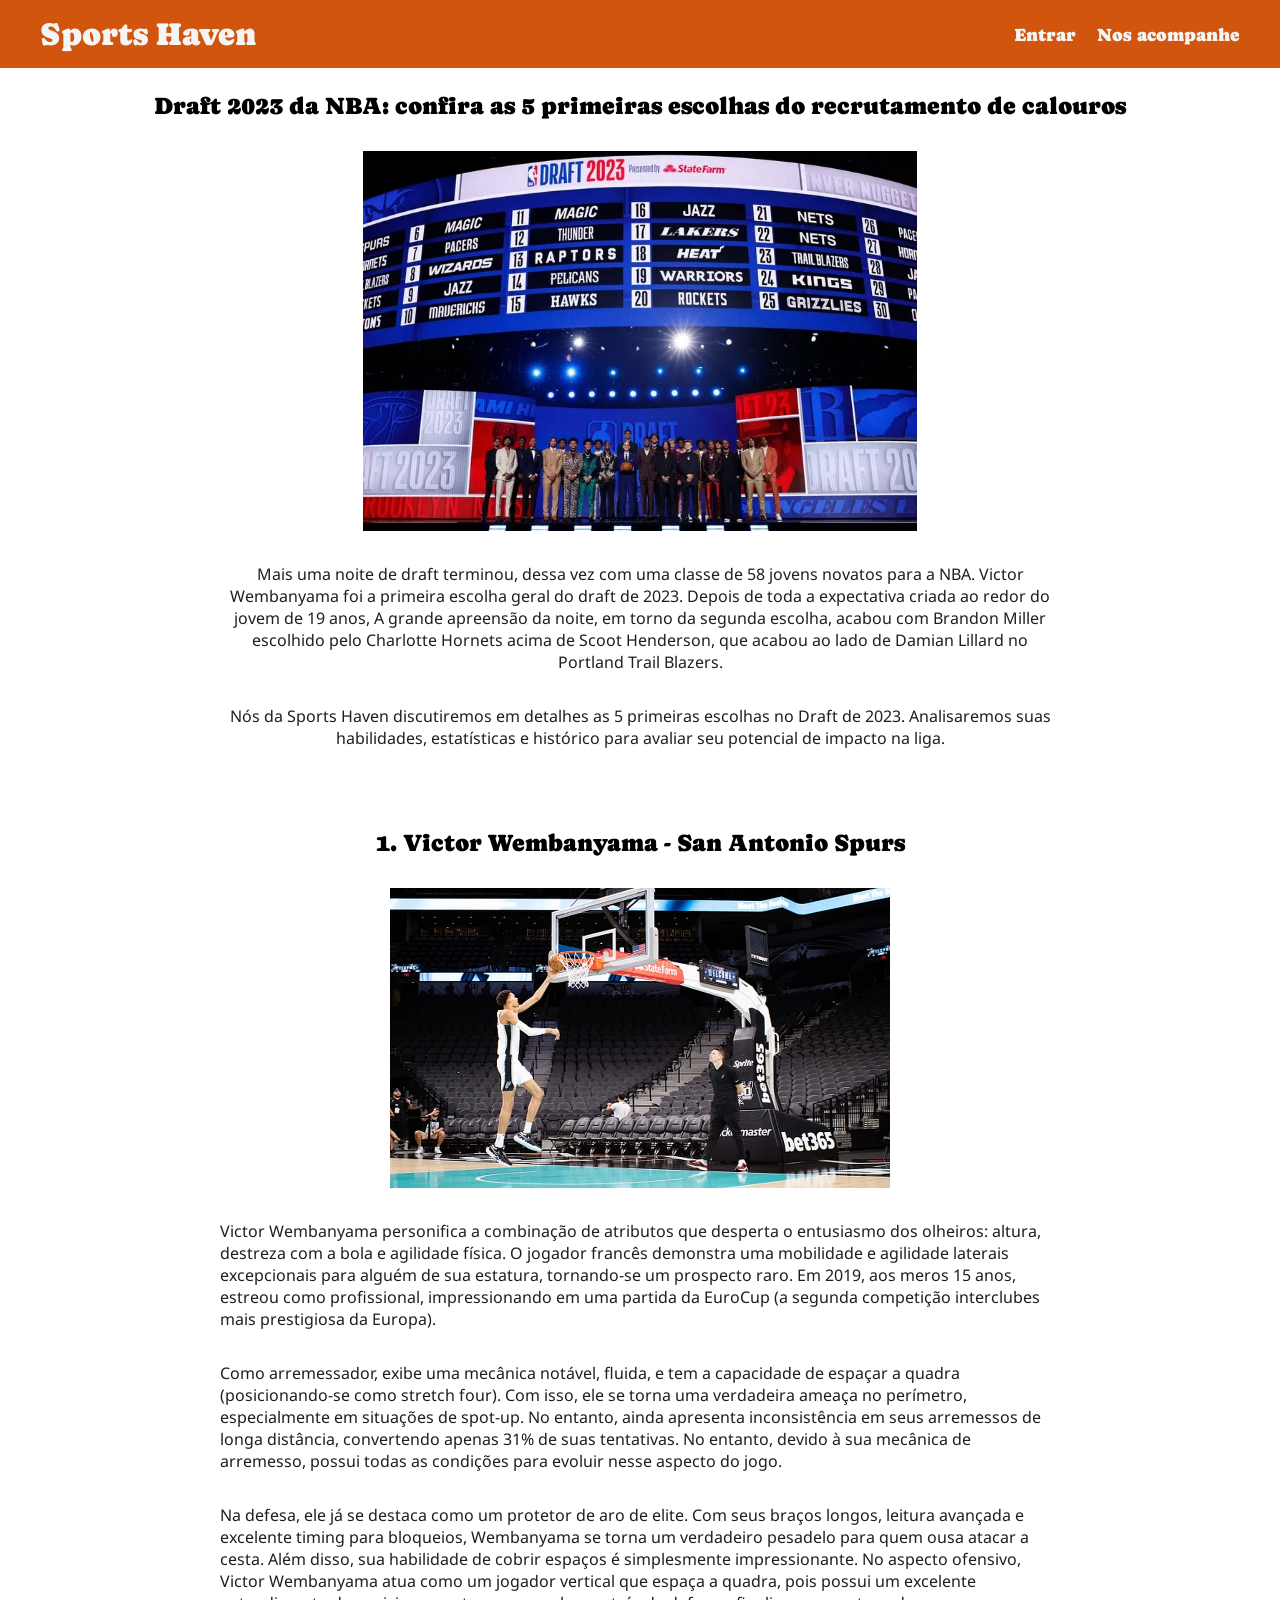
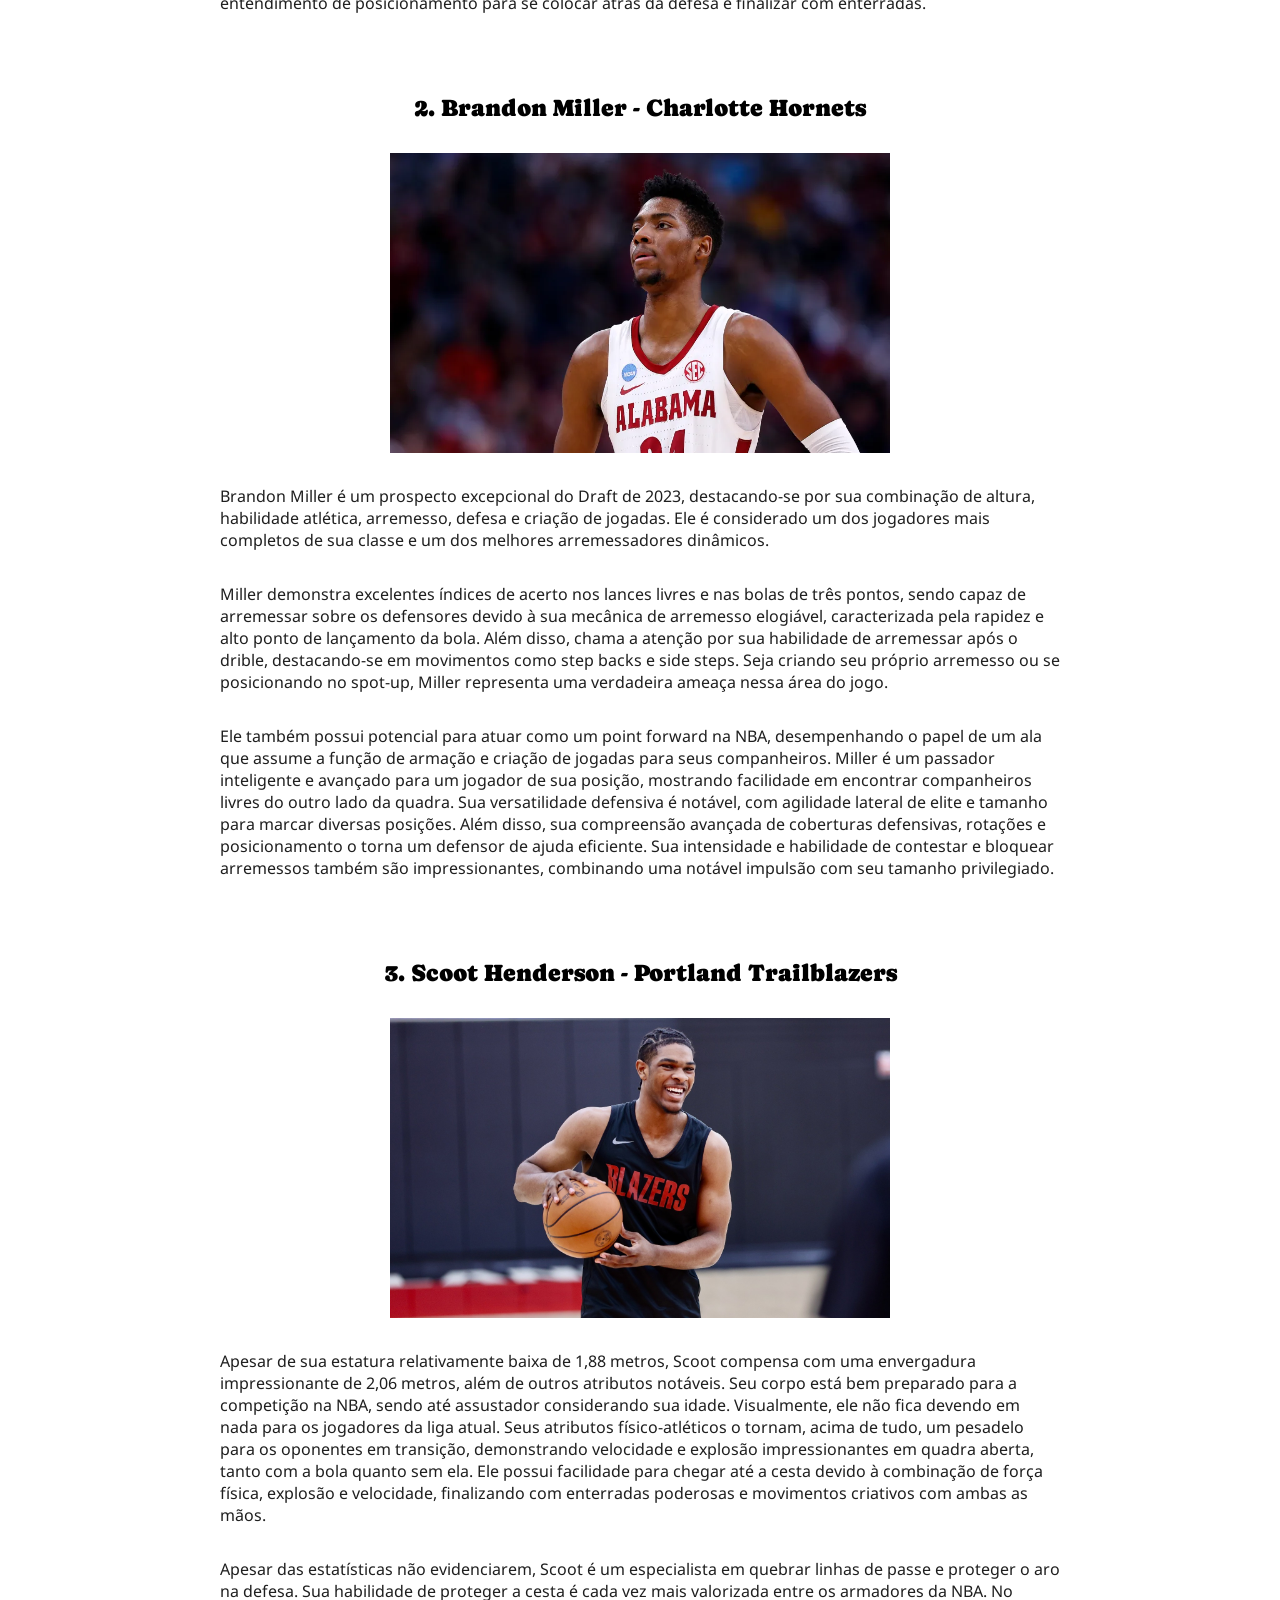
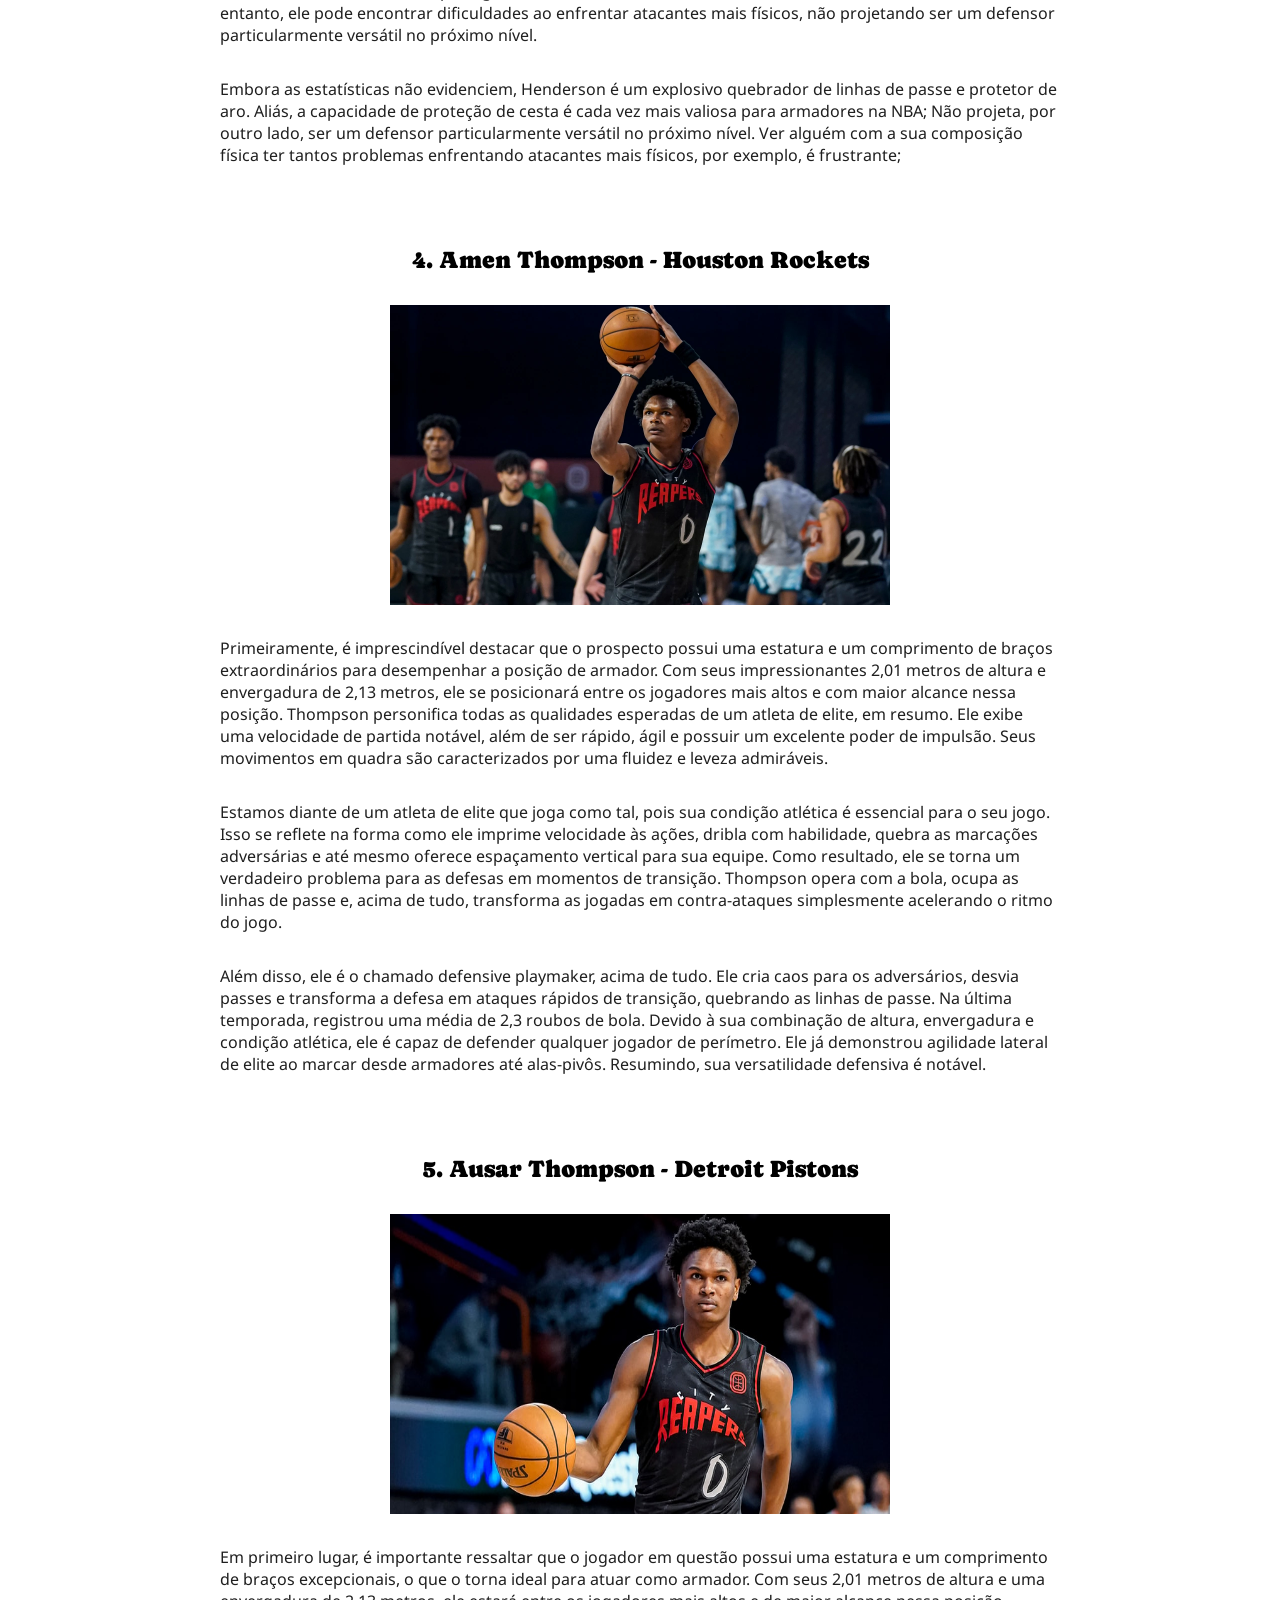
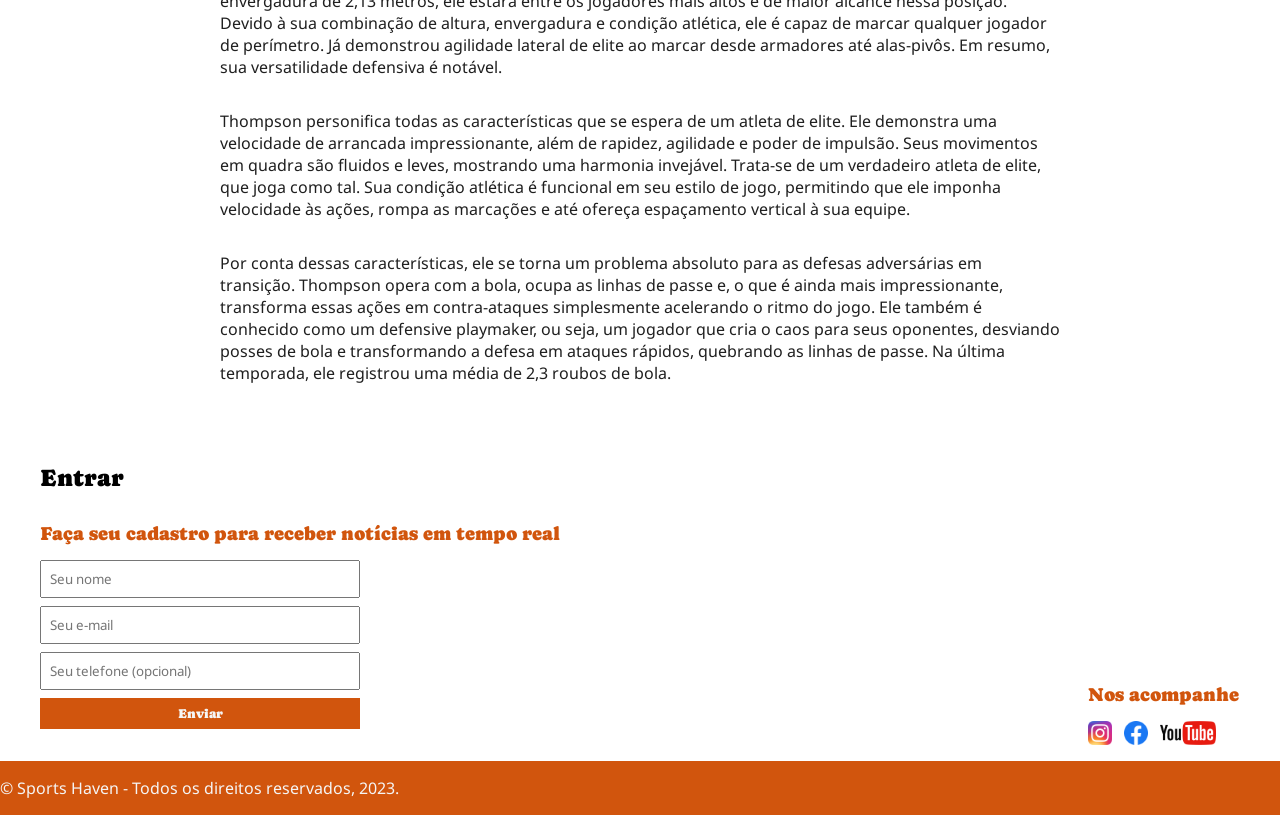
<file: index.html>
<!DOCTYPE html>
<html lang="PT-br">
<head>
    <meta charset="UTF-8">
    <meta name="viewport" content="width=device-width, initial-scale=1.0">
    <title>Notícias Esportivas Online - Sports Haven</title>
    <link rel="stylesheet" href="./mainsport.css">
    <link rel="preconnect" href="https://fonts.googleapis.com">
    <link rel="preconnect" href="https://fonts.gstatic.com" crossorigin>
    <link href="https://fonts.googleapis.com/css2?family=Caprasimo&family=Noto+Sans:wght@500&display=swap" rel="stylesheet">
</head>
<body>
    <header>
    <div class="container">
        <h1>Sports Haven</h1>
        <nav>
            <ul>
                <li>
                    <a href="#login">Entrar</a>
                </li>
                <li>
                    <a href="#about">Nos acompanhe</a>
                </li>
            </ul>
        </nav>
    </div>
    </header>
    <section id="draft">
        <div class="container">
            <div>
                <h2>Draft 2023 da NBA: confira as 5 primeiras escolhas do recrutamento de calouros</h2>
                <img class="draftimg" src="./images/draft.jpg" alt="Classe de 2023 do Draft da NBA">
                <p>
                    Mais uma noite de draft terminou, dessa vez com uma classe de 58 jovens novatos para a NBA. Victor Wembanyama foi a primeira escolha geral do draft de 2023. Depois de toda a expectativa criada ao redor do jovem de 19 anos, 
A grande apreensão da noite, em torno da segunda escolha, acabou com Brandon Miller escolhido pelo Charlotte Hornets acima de Scoot Henderson, que acabou ao lado de Damian Lillard no Portland Trail Blazers.
                </p>
                <p>
                    Nós da Sports Haven discutiremos em detalhes as 5 primeiras escolhas no Draft de 2023. Analisaremos suas habilidades, estatísticas e histórico para avaliar seu potencial de impacto na liga.
                </p>
                </ul>
            </div>
        </div>
    </section>
    <section id="wemby">
        <div class="container">
            <div>
                <h2>1. Victor Wembanyama - San Antonio Spurs</h2>
                <img class="wembanyama" src="./images/wembanyama.jpeg" alt="Victor Wembanyama">
                <p>
                    Victor Wembanyama personifica a combinação de atributos que desperta o entusiasmo dos olheiros: altura, destreza com a bola e agilidade física. O jogador francês demonstra uma mobilidade e agilidade laterais excepcionais para alguém de sua estatura, tornando-se um prospecto raro. Em 2019, aos meros 15 anos, estreou como profissional, impressionando em uma partida da EuroCup (a segunda competição interclubes mais prestigiosa da Europa).
                </p>
                <p>
                    Como arremessador, exibe uma mecânica notável, fluida, e tem a capacidade de espaçar a quadra (posicionando-se como stretch four). Com isso, ele se torna uma verdadeira ameaça no perímetro, especialmente em situações de spot-up. No entanto, ainda apresenta inconsistência em seus arremessos de longa distância, convertendo apenas 31% de suas tentativas. No entanto, devido à sua mecânica de arremesso, possui todas as condições para evoluir nesse aspecto do jogo.
                </p>
                <p>
                    Na defesa, ele já se destaca como um protetor de aro de elite. Com seus braços longos, leitura avançada e excelente timing para bloqueios, Wembanyama se torna um verdadeiro pesadelo para quem ousa atacar a cesta. Além disso, sua habilidade de cobrir espaços é simplesmente impressionante. No aspecto ofensivo, Victor Wembanyama atua como um jogador vertical que espaça a quadra, pois possui um excelente entendimento de posicionamento para se colocar atrás da defesa e finalizar com enterradas.
                </p>
            </div>
        </div>
    </section>
    <section id="miller">
        <div class="container">
            <div>
                <h2>2. Brandon Miller - Charlotte Hornets</h2>
                <img class="brandon" src="./images/brandon.jpg" alt="Brandon Miller">
                <p>
                    Brandon Miller é um prospecto excepcional do Draft de 2023, destacando-se por sua combinação de altura, habilidade atlética, arremesso, defesa e criação de jogadas. Ele é considerado um dos jogadores mais completos de sua classe e um dos melhores arremessadores dinâmicos.
                </p>
                <p>
                    Miller demonstra excelentes índices de acerto nos lances livres e nas bolas de três pontos, sendo capaz de arremessar sobre os defensores devido à sua mecânica de arremesso elogiável, caracterizada pela rapidez e alto ponto de lançamento da bola. Além disso, chama a atenção por sua habilidade de arremessar após o drible, destacando-se em movimentos como step backs e side steps. Seja criando seu próprio arremesso ou se posicionando no spot-up, Miller representa uma verdadeira ameaça nessa área do jogo.
                </p>
                <p>
                    Ele também possui potencial para atuar como um point forward na NBA, desempenhando o papel de um ala que assume a função de armação e criação de jogadas para seus companheiros. Miller é um passador inteligente e avançado para um jogador de sua posição, mostrando facilidade em encontrar companheiros livres do outro lado da quadra. Sua versatilidade defensiva é notável, com agilidade lateral de elite e tamanho para marcar diversas posições. Além disso, sua compreensão avançada de coberturas defensivas, rotações e posicionamento o torna um defensor de ajuda eficiente. Sua intensidade e habilidade de contestar e bloquear arremessos também são impressionantes, combinando uma notável impulsão com seu tamanho privilegiado.
                </p>
            </div>
        </div>
    </section>
    <section id="scoot">
        <div class="container">
            <div>
                <h2>3. Scoot Henderson - Portland Trailblazers</h2>
                <img class="henderson" src="./images/henderson.jpg" alt="Scoot Henderson">
                <p>
                    Apesar de sua estatura relativamente baixa de 1,88 metros, Scoot compensa com uma envergadura impressionante de 2,06 metros, além de outros atributos notáveis. Seu corpo está bem preparado para a competição na NBA, sendo até assustador considerando sua idade. Visualmente, ele não fica devendo em nada para os jogadores da liga atual. Seus atributos físico-atléticos o tornam, acima de tudo, um pesadelo para os oponentes em transição, demonstrando velocidade e explosão impressionantes em quadra aberta, tanto com a bola quanto sem ela. Ele possui facilidade para chegar até a cesta devido à combinação de força física, explosão e velocidade, finalizando com enterradas poderosas e movimentos criativos com ambas as mãos.
                </p>
                <p>
                    Apesar das estatísticas não evidenciarem, Scoot é um especialista em quebrar linhas de passe e proteger o aro na defesa. Sua habilidade de proteger a cesta é cada vez mais valorizada entre os armadores da NBA. No entanto, ele pode encontrar dificuldades ao enfrentar atacantes mais físicos, não projetando ser um defensor particularmente versátil no próximo nível.
                <p>
                    Embora as estatísticas não evidenciem, Henderson é um explosivo quebrador de linhas de passe e protetor de aro. Aliás, a capacidade de proteção de cesta é cada vez mais valiosa para armadores na NBA;
Não projeta, por outro lado, ser um defensor particularmente versátil no próximo nível. Ver alguém com a sua composição física ter tantos problemas enfrentando atacantes mais físicos, por exemplo, é frustrante;
                </p>
            </div>
        </div>
    </section>
    <section id="amen">
        <div class="container">
            <div>
                <h2>4. Amen Thompson - Houston Rockets</h2>
                <img class="amen" src="./images/amen.jpg" alt="Amen Thompson ">
                <p>
                    Primeiramente, é imprescindível destacar que o prospecto possui uma estatura e um comprimento de braços extraordinários para desempenhar a posição de armador. Com seus impressionantes 2,01 metros de altura e envergadura de 2,13 metros, ele se posicionará entre os jogadores mais altos e com maior alcance nessa posição. Thompson personifica todas as qualidades esperadas de um atleta de elite, em resumo. Ele exibe uma velocidade de partida notável, além de ser rápido, ágil e possuir um excelente poder de impulsão. Seus movimentos em quadra são caracterizados por uma fluidez e leveza admiráveis.
                </p>
                <p>
                    Estamos diante de um atleta de elite que joga como tal, pois sua condição atlética é essencial para o seu jogo. Isso se reflete na forma como ele imprime velocidade às ações, dribla com habilidade, quebra as marcações adversárias e até mesmo oferece espaçamento vertical para sua equipe. Como resultado, ele se torna um verdadeiro problema para as defesas em momentos de transição. Thompson opera com a bola, ocupa as linhas de passe e, acima de tudo, transforma as jogadas em contra-ataques simplesmente acelerando o ritmo do jogo.
                </p>
                <p>
                    Além disso, ele é o chamado defensive playmaker, acima de tudo. Ele cria caos para os adversários, desvia passes e transforma a defesa em ataques rápidos de transição, quebrando as linhas de passe. Na última temporada, registrou uma média de 2,3 roubos de bola. Devido à sua combinação de altura, envergadura e condição atlética, ele é capaz de defender qualquer jogador de perímetro. Ele já demonstrou agilidade lateral de elite ao marcar desde armadores até alas-pivôs. Resumindo, sua versatilidade defensiva é notável.
                </p>
            </div>
        </div>
    </section>
    <section id="ausar">
        <div class="container">
            <div>
                <h2>5. Ausar Thompson - Detroit Pistons</h2>
                <img class="ausar" src="./images/ausar.jpg" alt="Ausar Thompson ">
                <p>
                    Em primeiro lugar, é importante ressaltar que o jogador em questão possui uma estatura e um comprimento de braços excepcionais, o que o torna ideal para atuar como armador. Com seus 2,01 metros de altura e uma envergadura de 2,13 metros, ele estará entre os jogadores mais altos e de maior alcance nessa posição. Devido à sua combinação de altura, envergadura e condição atlética, ele é capaz de marcar qualquer jogador de perímetro. Já demonstrou agilidade lateral de elite ao marcar desde armadores até alas-pivôs. Em resumo, sua versatilidade defensiva é notável.
                </p>
                <p>
                    Thompson personifica todas as características que se espera de um atleta de elite. Ele demonstra uma velocidade de arrancada impressionante, além de rapidez, agilidade e poder de impulsão. Seus movimentos em quadra são fluidos e leves, mostrando uma harmonia invejável. Trata-se de um verdadeiro atleta de elite, que joga como tal. Sua condição atlética é funcional em seu estilo de jogo, permitindo que ele imponha velocidade às ações, rompa as marcações e até ofereça espaçamento vertical à sua equipe.
                </p>
                <p>
                    Por conta dessas características, ele se torna um problema absoluto para as defesas adversárias em transição. Thompson opera com a bola, ocupa as linhas de passe e, o que é ainda mais impressionante, transforma essas ações em contra-ataques simplesmente acelerando o ritmo do jogo. Ele também é conhecido como um defensive playmaker, ou seja, um jogador que cria o caos para seus oponentes, desviando posses de bola e transformando a defesa em ataques rápidos, quebrando as linhas de passe. Na última temporada, ele registrou uma média de 2,3 roubos de bola.
                </p>
            </div>
        </div>
    </section>
    <section id="login">
        <div class="container">
            <h2>Entrar</h2>
            <div>
                <h3>Faça seu cadastro para receber notícias em tempo real</h3>
                <form>
                    <input type="text" placeholder="Seu nome" required>
                    <input type="email" placeholder="Seu e-mail">
                    <input type="tel" placeholder="Seu telefone (opcional)">
                    <button type="submit">Enviar</button>
                </form>
            </div>
        </div>
    </section>
    <section id="about">
        <div>
            <h3>Nos acompanhe</h3>
            <ul class="social-links">
                <li>
                    <a href="#" title="Siga-nos no Instagram">
                        <img src="./images/instagram.png" alt="Logo do Instagram">
                    </a>
                </li>
                <li>
                    <a href="#" title="Siga-nos no Facebook">
                        <img src="./images/facebook.png" alt="Logo do Facebook">
                    </a>
                </li>
                <li>
                    <a href="#" title="Visite nosso canal no Youtube">
                        <img src="./images/youtube.png" alt="Logo do Youtube">
                    </a>
                </li>
            </ul>
        </div>
    </section>
    <footer>
        <div>
            <p>
                &copy; Sports Haven - Todos os direitos reservados, 2023.
            </p>
        </div>
    </footer>
</body>
</html>
</file>
<file: mainsport.css>
* {
    margin: 0;
    padding: 0;
    box-sizing: border-box;
}

header,
section h2,
section h3,
form button {
    font-family: 'Caprasimo', cursive;
    font-weight: normal;
}

body, input, textarea{
    font-family: 'Noto Sans', sans-serif;
}

header {
    padding: 16px 0;
    background-color: #d1550d;
    color: #f5f5f5
}

header h1{
    font-weight: normal;
}

section h2{
    font-weight: normal;
    color: black;
    margin-bottom: 32px;
}

header nav li{
    display: inline;
    margin-left: 16px;
    font-size: 18px;
}

header nav li a{
    color: #f5f5f5;
    text-decoration: none;
}

.container{
    max-width: 1200px;
    width: 100%;
    margin: 0 auto;
}

header .container,
section .container {
    display: flex;
    align-items: center;
    justify-content: space-between;
}

section .container{
    align-items: flex-start;
}

section {
    padding: 24px 0;
}

#draft {
    text-align: center;
}

section{
    color: #d1550d;
}

section p{
    margin-bottom: 32px;
    margin-top: 32px;
    margin-right: 180px;
    margin-left:  180px;
    color: rgb(31, 31, 31);
}

.draftimg {
    display: block;
    margin: auto;
    height: 380px;
}

#wemby img{
    display: block;
    margin: auto;
    height: 300px;
    width: 500px;
}

#wemby h2{
    text-align: center;
}

#miller img{
    display: block;
    margin: auto;
    height: 300px;
    width: 500px;
}

#miller h2{
    text-align: center;
}

#scoot img{
    display: block;
    margin: auto;
    height: 300px;
    width: 500px;
}

#scoot h2{
    text-align: center;
}

#amen img{
    display: block;
    margin: auto;
    height: 300px;
    width: 500px;
}

#amen h2{
    text-align: center;
}

#ausar img{
    display: block;
    margin: auto;
    height: 300px;
    width: 500px;
}

#ausar h2{
    text-align: center;
}

#login .container{
    display: block;
}

form input,
form button {
    display: block;
    width: 320px;
    margin-bottom: 8px;
    padding: 8px;
}

section h3{
    margin-bottom: 16px;
}

form button{
    background-color: #d1550d;
    color: #f5f5f5;
    border: none;
}

form button:hover{
    background-color: #e2844d;
}

input:focus {
    outline-color: #d1550d;
}

#about {
    position:absolute;
    top: 5460px;
    margin-left: 85%;
}

.social-links img{
    height: 24px;
}

.social-links li{
    display: inline;
    margin-right: 8px;
}

.social-links li a{
    text-decoration: none;
}

footer {
    background-color: #d1550d;
    color: #f5f5f5;
    padding: 16px 0;
}
</file>
